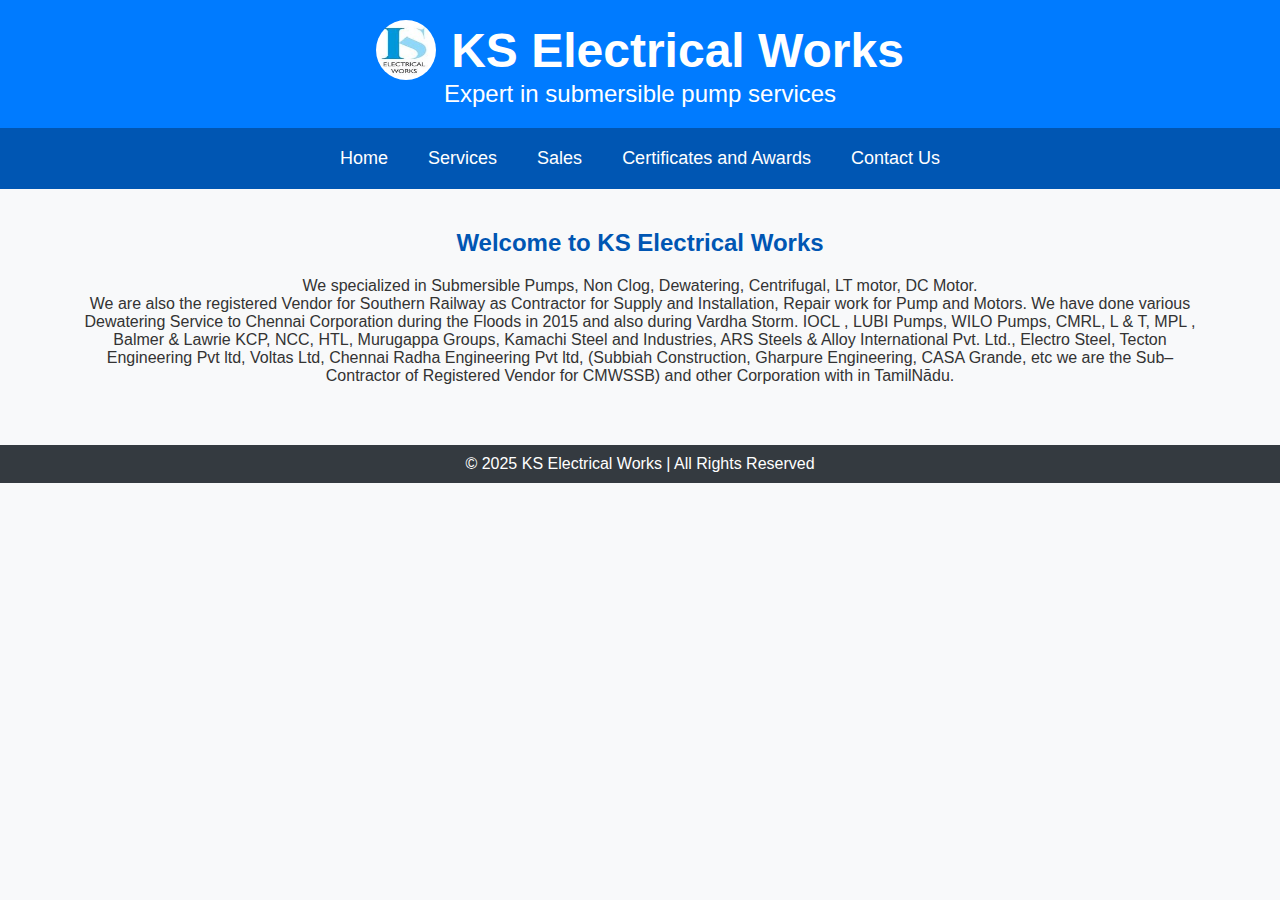
<file: index.html>
<!DOCTYPE html>
<html lang="en">
<head>
    <meta charset="UTF-8">
    <meta name="viewport" content="width=device-width, initial-scale=1.0">
    <title>KS Electrical Works - Home</title>
    <link rel="stylesheet" href="style.css">
    <script src="script.js" defer></script>
</head>
<body>    
    <header>
        <div class="logo-container">
            <img src="images/logo.jpg" alt="Company Logo" class="logo"> 
            <h1>KS Electrical Works</h1>
        </div>
        <p>Expert in submersible pump services</p>
    </header>

    <nav>
        <a href="index.html">Home</a>
        <a href="services.html">Services</a>
        <a href="sales.html">Sales</a>
        <a href="certificates.html">Certificates and Awards</a> 
        <a href="contact.html">Contact Us</a>
    </nav>

    <div class="container">
        <h2>Welcome to KS Electrical Works</h2>
        <p>We specialized in Submersible Pumps, Non Clog, Dewatering, Centrifugal, LT motor, DC Motor.</p>
        <p>We are also the registered Vendor for Southern Railway as Contractor for Supply and
            Installation, Repair work for Pump and Motors. We have done various Dewatering Service to
            Chennai Corporation during the Floods in 2015 and also during Vardha Storm. IOCL , LUBI Pumps, WILO Pumps, CMRL, L & T, MPL , Balmer & Lawrie
            KCP, NCC, HTL, Murugappa Groups, Kamachi Steel and Industries, ARS Steels & Alloy
            International Pvt. Ltd., Electro Steel, Tecton Engineering Pvt ltd, Voltas Ltd,
            Chennai Radha Engineering Pvt ltd, (Subbiah Construction, Gharpure Engineering,
            CASA Grande, etc we are the Sub–Contractor of Registered Vendor for CMWSSB)
            and other Corporation with in TamilNādu.
        </p>
    </div>

    <footer>
        <p>&copy; 2025 KS Electrical Works | All Rights Reserved</p>
    </footer>
</body>
</html>
</file>
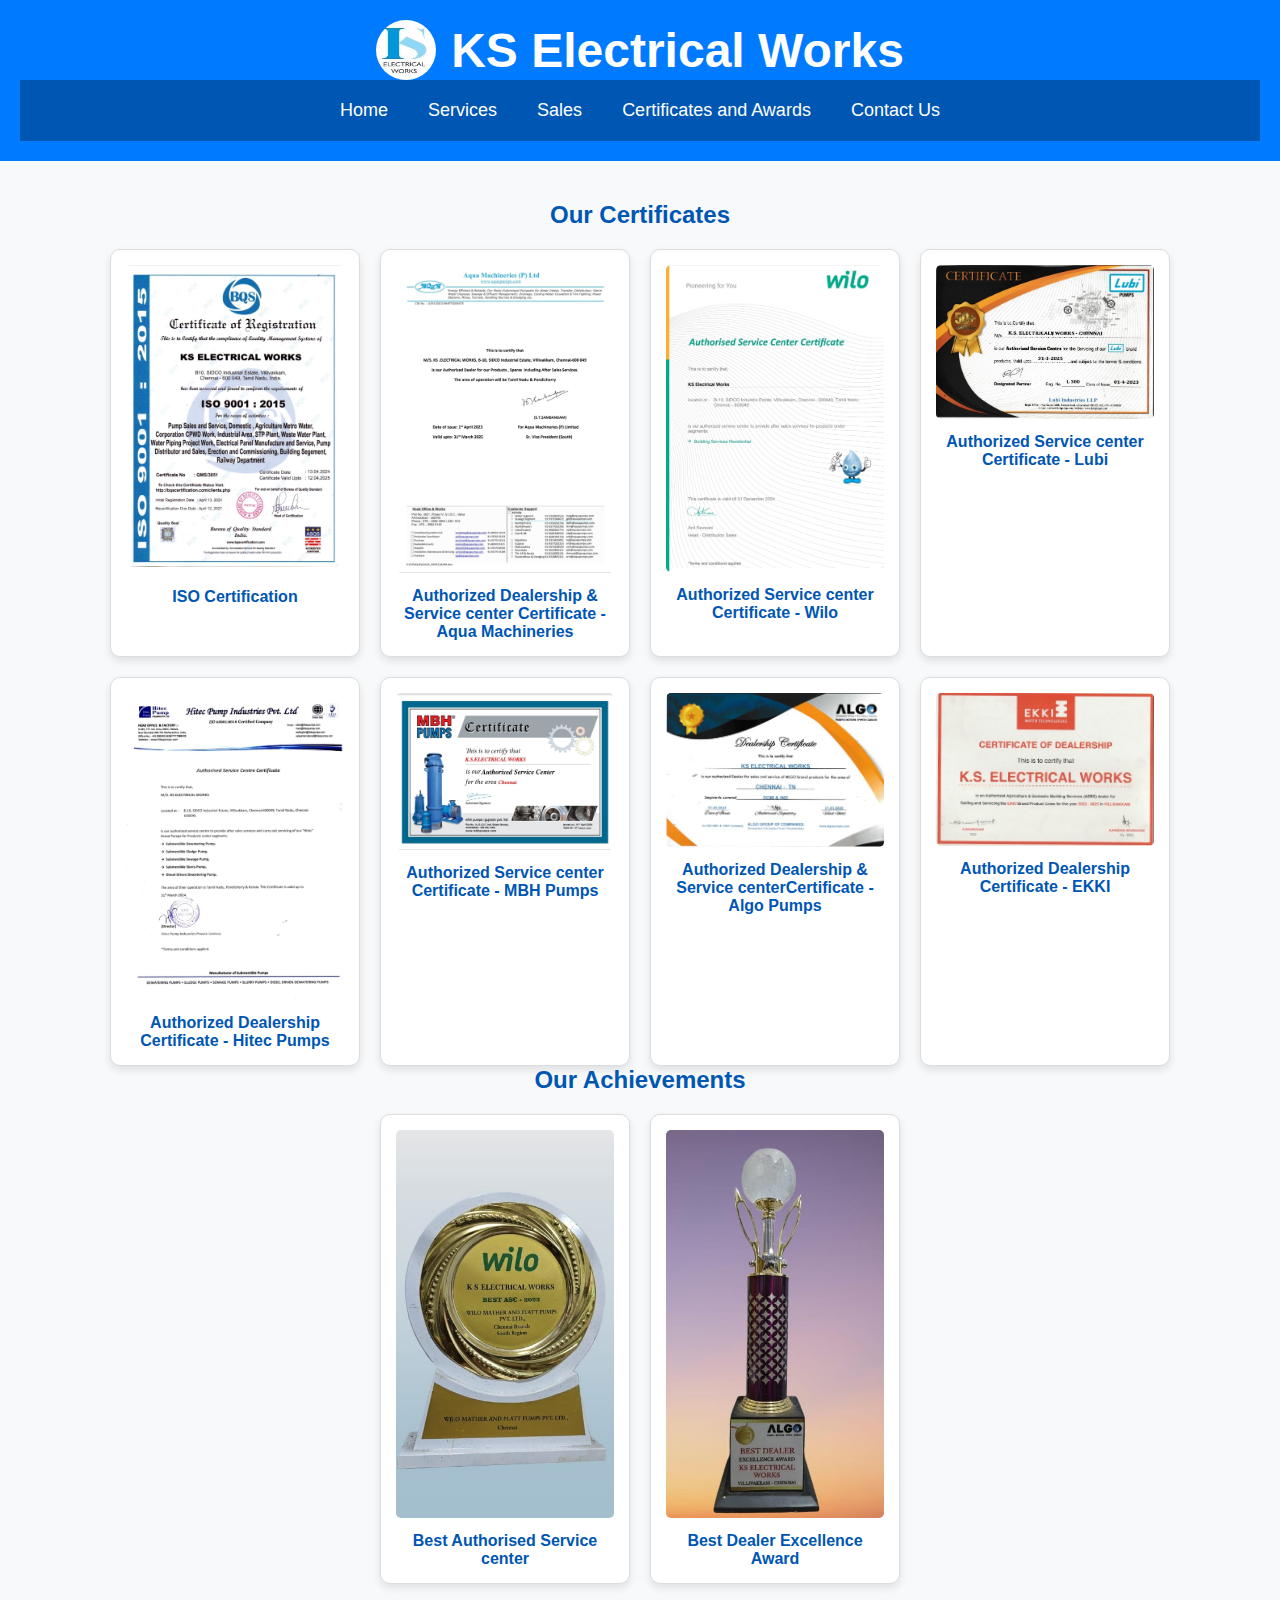
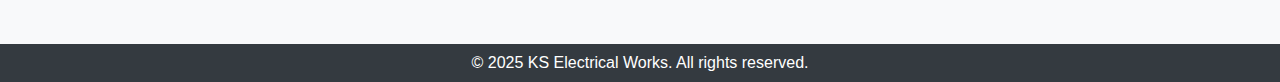
<file: certificates.html>
<!DOCTYPE html>
<html lang="en">
<head>
    <meta charset="UTF-8">
    <meta name="viewport" content="width=device-width, initial-scale=1.0">
    <title>KS Electrical Works</title>
    <link rel="stylesheet" href="style.css">
</head>
<body>
    <header>
        <div class="logo-container">
            <img src="images/logo.jpg" alt="Company Logo" class="logo"> 
            <h1>KS Electrical Works</h1>
        </div>
        <nav>
            <a href="index.html">Home</a>
            <a href="services.html">Services</a>
            <a href="sales.html">Sales</a>
            <a href="certificates.html">Certificates and Awards</a>
            <a href="contact.html">Contact Us</a> 
        </nav>
    </header>

    <div class="container">
        <h2>Our Certificates </h2>
        <div class="certificates-gallery">
            <div class="certificate-card">
                <img src="images/iso_certificate.jpg" alt="ISO Certificate">
                <p>ISO Certification</p>
            </div>
            <div class="certificate-card">
                <img src="images/dealership_certificate1.jpg" alt="Dealership Certificate 1">
                <p>Authorized Dealership & Service center Certificate - Aqua Machineries</p>
            </div>
            <div class="certificate-card">
                <img src="images/dealership_certificate2.jpg" alt="Dealership Certificate 2">
                <p>Authorized Service center Certificate - Wilo</p>
            </div>
            <div class="certificate-card">
                <img src="images/dealership_certificate3.jpg" alt="Dealership Certificate 3">
                <p>Authorized Service center Certificate - Lubi</p>
            </div>
            <div class="certificate-card">
                <img src="images/dealership_certificate4.jpg" alt="Dealership Certificate 4">
                <p>Authorized Dealership Certificate - Hitec Pumps</p>
            </div>
            <div class="certificate-card">
                <img src="images/dealership_certificate5.jpg" alt="Dealership Certificate 5">
                <p>Authorized Service center Certificate - MBH Pumps</p>
            </div>
            <div class="certificate-card">
                <img src="images/dealership_certificate6.jpg" alt="Dealership Certificate 6">
                <p>Authorized Dealership & Service centerCertificate - Algo Pumps</p>
            </div>
            <div class="certificate-card">
                <img src="images/dealership_certificate7.jpg" alt="Dealership Certificate 7">
                <p>Authorized Dealership Certificate - EKKI</p>
            </div>
        </div>
        <h2>Our Achievements</h2>
        <div class="certificates-gallery">
            <div class="certificate-card">
                <img src="images/wilo_award.jpg" alt="Dealership Certificate 1">
                <p>Best Authorised Service center</p>
            </div>
            <div class="certificate-card">
                <img src="images/algo_award.jpg" alt="Dealership Certificate 1">
                <p>Best Dealer Excellence Award</p>
            </div>
        </div> 
    </div>

    <footer>
        <p>&copy; 2025 KS Electrical Works. All rights reserved.</p>
    </footer>
</body>
</html>
</file>
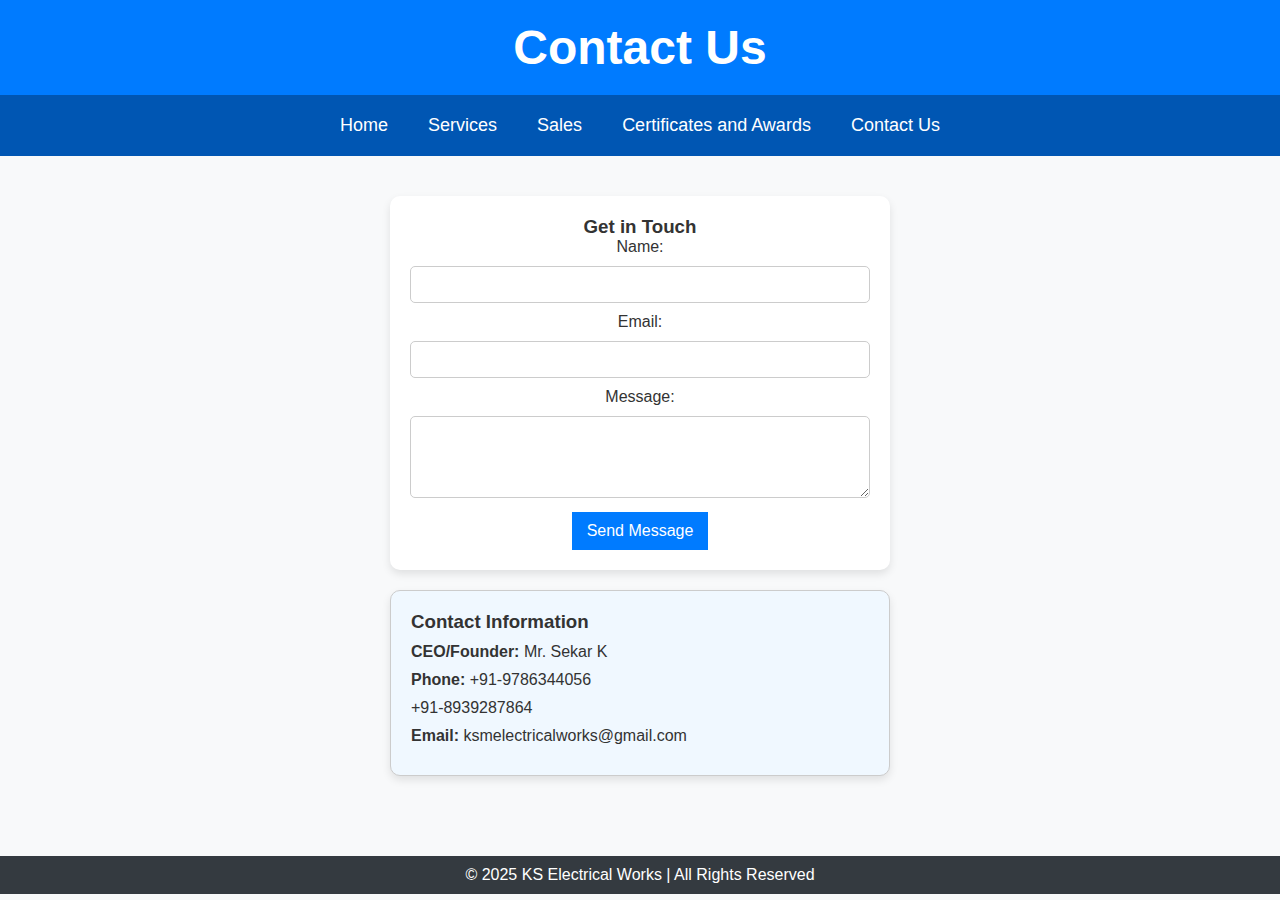
<file: contact.html>
<!DOCTYPE html>
<html lang="en">
<head>
    <meta charset="UTF-8">
    <meta name="viewport" content="width=device-width, initial-scale=1.0">
    <title>KS Electrical Works</title>
    <link rel="stylesheet" href="style.css">
    <script src="script.js" defer></script>
</head>
<body>
    <header>
        <h1>Contact Us</h1>
    </header>

    <nav>
        <a href="index.html">Home</a>
        <a href="services.html">Services</a>
        <a href="sales.html">Sales</a>
        <a href="certificates.html">Certificates and Awards</a>
        <a href="contact.html">Contact Us</a> 
    </nav>
    
    <div class="container">
        <div class="contact-form">
            <h3>Get in Touch</h3>
            <form action="https://formsubmit.co/ksmelectricalworks@gmail.com" method="POST">
                <!-- Prevent redirect to FormSubmit website -->
                <input type="hidden" name="_captcha" value="false">
                
                <!-- Redirect to a thank-you page on your website -->
                <input type="hidden" name="_next" value="https://siva-2703.github.io/KS-Electrical-Works/thank-you.html">
            
                <label for="name">Name:</label>
                <input type="text" id="name" name="name" required>
            
                <label for="email">Email:</label>
                <input type="email" id="email" name="email" required>
            
                <label for="message">Message:</label>
                <textarea id="message" name="message" rows="4" required></textarea>
            
                <button type="submit">Send Message</button>
            </form>
            
            
            
        </div>
        <!-- CEO/Founder Information Section -->
        <div class="company-info">
            <h3>Contact Information</h3>
            <p><strong>CEO/Founder:</strong> Mr. Sekar K</p>
            <p><strong>Phone:</strong> +91-9786344056 </p>
            <p>+91-8939287864</p>
            <p><strong>Email:</strong> ksmelectricalworks@gmail.com</p>
        </div>

    </div>

    <footer>
        <p>&copy; 2025 KS Electrical Works | All Rights Reserved</p>
    </footer>
</body>
</html>
</file>
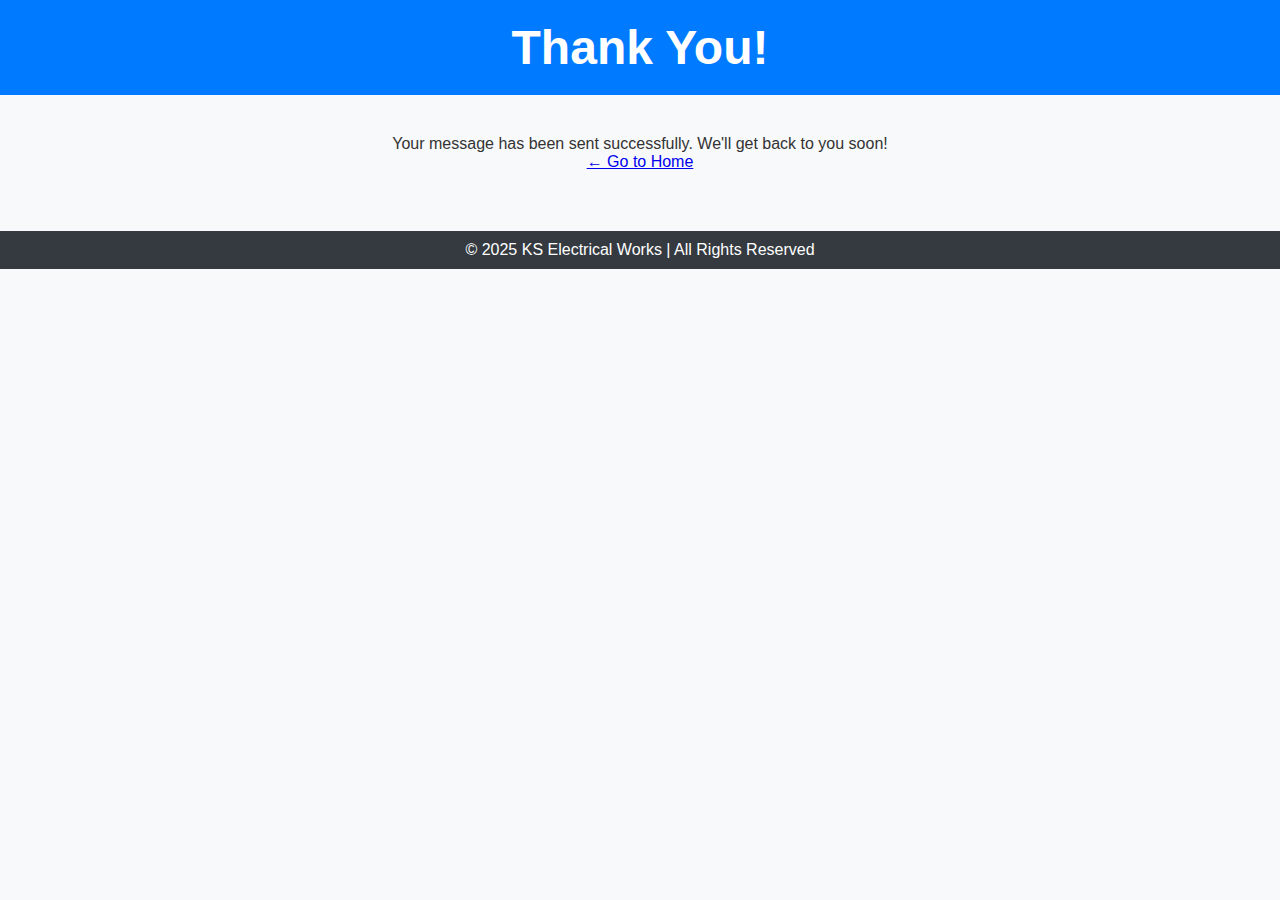
<file: thank-you.html>
<!-- thank-you.html -->
<!DOCTYPE html>
<html lang="en">
<head>
  <meta charset="UTF-8">
  <title>Thank You</title>
  <link rel="stylesheet" href="style.css">
</head>
<body>
  <header>
    <h1>Thank You!</h1>
  </header>

  <div class="container">
    <p>Your message has been sent successfully. We'll get back to you soon!</p>
    <a href="index.html">← Go to Home</a>
  </div>

  <footer>
    <p>&copy; 2025 KS Electrical Works | All Rights Reserved</p>
  </footer>
</body>
</html>
</file>
<file: style.css>
/* General Styles */
* {
    margin: 0;
    padding: 0;
    box-sizing: border-box;
    font-family: Arial, sans-serif;
}

body {
    background-color: #f8f9fa;
    color: #333;
    text-align: center;
}

header {
    background-color: #007bff;
    color: white;
    padding: 20px;
    font-size: 24px;
}

nav {
    display: flex;
    justify-content: center;
    background: #0056b3;
    padding: 10px;
}

nav a {
    color: white;
    text-decoration: none;
    padding: 10px 20px;
    font-size: 18px;
}

nav a:hover {
    background: #004494;
    border-radius: 5px;
}

.container {
    padding: 40px;
    max-width: 1200px;
    margin: auto;
}

h2 {
    color: #0056b3;
    margin-bottom: 20px;
}

/* Logo Styles */
.logo-container {
    display: flex;
    align-items: center;
    justify-content: center;
    gap: 15px;  /* Adds space between logo and company name */
}

.logo {
    width: 60px;  /* Adjust size as needed */
    height: 60px;
    border-radius: 50%;  /* Optional: to give a slight rounded edge */
}

/* Product Cards */
.products {
    display: flex;
    justify-content: center;
    flex-wrap: wrap;
    gap: 20px;
}

.card {
    background: white;
    border-radius: 10px;
    box-shadow: 0px 4px 8px rgba(0, 0, 0, 0.1);
    width: 250px;
    padding: 15px;
    text-align: center;
}

.card img {
    width: 100%;
    height: auto;
    border-radius: 5px;
}

.card h3 {
    margin: 2px 0;
}

.card p {
    color: #555;
}

/* Contact Form */
.contact-form {
    max-width: 500px;
    margin: auto;
    background: white;
    padding: 20px;
    border-radius: 10px;
    box-shadow: 0px 4px 8px rgba(0, 0, 0, 0.1);
}

.contact-form input,
.contact-form textarea {
    width: 100%;
    padding: 10px;
    margin: 10px 0;
    border: 1px solid #ccc;
    border-radius: 5px;
}

button {
    background: #007bff;
    color: white;
    padding: 10px 15px;
    border: none;
    cursor: pointer;
    font-size: 16px;
}

button:hover {
    background: #0056b3;
}

/* Company Info Section */
.company-info {
    background-color: #f0f8ff;
    padding: 20px;
    margin: 20px auto;
    max-width: 500px;
    border: 1px solid #ccc;
    border-radius: 10px;
    box-shadow: 0 4px 8px rgba(0, 0, 0, 0.1);
    text-align: left;
}

.company-info p {
    margin: 10px 0;
    font-size: 16px;
    color: #333;
}

/* Footer */
footer {
    background: #343a40;
    color: white;
    padding: 10px;
    position: relative;
    bottom: 0;
    width: 100%;
    margin-top: 20px;
}

/* Certificates Gallery */
.certificates-gallery {
    display: flex;
    flex-wrap: wrap;
    justify-content: center;
    gap: 20px;
    margin-top: 20px;
}

.certificate-card {
    background: white;
    border: 1px solid #ddd;
    border-radius: 10px;
    box-shadow: 0 4px 8px rgba(0, 0, 0, 0.1);
    width: 250px;
    padding: 15px;
    text-align: center;
}

.certificate-card img {
    width: 100%;
    height: auto;
    border-radius: 5px;
}

.certificate-card p {
    margin-top: 10px;
    font-weight: bold;
    color: #0056b3;
}
</file>
